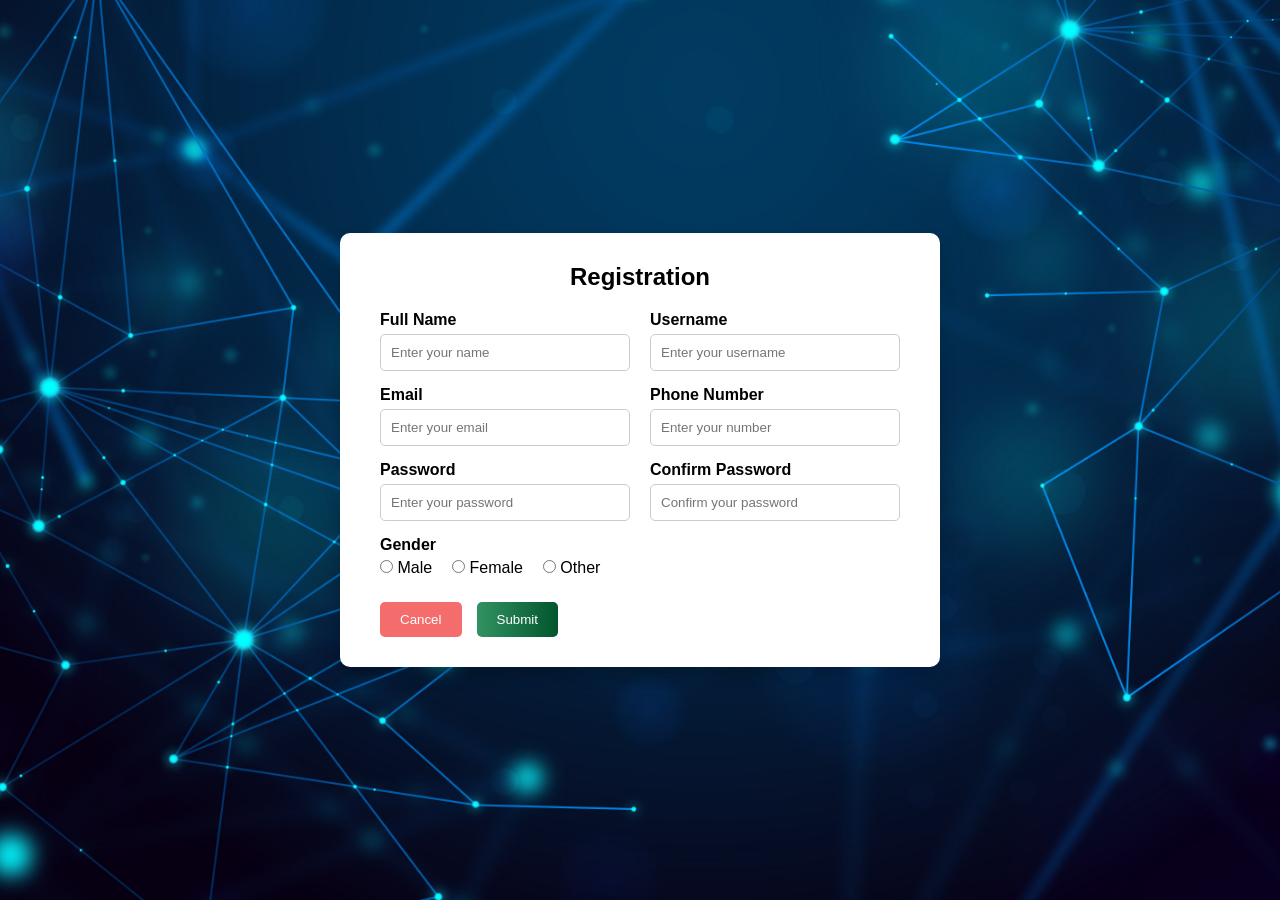
<file: Registration Form/index.html>
<!DOCTYPE html>
<html lang="en">
<head>
    <meta charset="UTF-8">
    <meta name="viewport" content="width=device-width, initial-scale=1.0">
    <title>Registration Form</title>
    <link rel="stylesheet" href="style.css">
</head>
<body>
    <div class="card">
        <h2>Registration</h2>
        <form>
            <div class="row">
                <div class="form-group">
                    <label for="fullname">Full Name</label>
                    <input type="text" id="fullname" placeholder="Enter your name">
                </div>
                <div class="form-group">
                    <label for="username">Username</label>
                    <input type="text" id="username" placeholder="Enter your username">
                </div>
            </div>

            <div class="row">
                <div class="form-group">
                    <label for="email">Email</label>
                    <input type="email" id="email" placeholder="Enter your email">
                </div>
                <div class="form-group">
                    <label for="phone">Phone Number</label>
                    <input type="text" id="phone" placeholder="Enter your number">
                </div>
            </div>

            <div class="row">
                <div class="form-group">
                    <label for="password">Password</label>
                    <input type="password" id="password" placeholder="Enter your password">
                </div>
                <div class="form-group">
                    <label for="confirm-password">Confirm Password</label>
                    <input type="password" id="confirm-password" placeholder="Confirm your password">
                </div>
            </div>

            <div class="gender-group">
                <label>Gender</label>
                <div class="gender-options">
                    <label><input type="radio" name="gender"> Male</label>
                    <label><input type="radio" name="gender"> Female</label>
                    <label><input type="radio" name="gender"> Other</label>
                </div>
            </div>

            <div class="button-group">
                <button type="reset" class="cancel-btn">Cancel</button>
                <button type="submit" class="submit-btn">Submit</button>
            </div>
        </form>
    </div>
</body>
</html>
</file>
<file: Registration Form/style.css>
* {
    margin: 0;
    padding: 0;
    box-sizing: border-box;
    font-family: Arial, sans-serif;
}

body {
    height: 100vh;
    display: flex;
    justify-content: center;
    align-items: center;
    background-image: url(assets/images/bg_image.jpg);
    background-repeat: no-repeat;
    background-size: cover;
    background-position: center;
}

.card {
    background-color: white;
    padding: 30px 40px;
    border-radius: 10px;
    box-shadow: 0 8px 16px rgba(0,0,0,0.2);
    width: 600px;
}

.card h2 {
    text-align: center;
    margin-bottom: 20px;
}

.row {
    display: flex;
    justify-content: space-between;
    gap: 20px;
    margin-bottom: 15px;
}

.form-group {
    flex: 1;
    display: flex;
    flex-direction: column;
}

label {
    font-weight: bold;
    margin-bottom: 5px;
}

input[type="text"],
input[type="email"],
input[type="password"] {
    padding: 10px;
    border: 1px solid #ccc;
    border-radius: 5px;
}

.gender-group {
    margin-bottom: 20px;
}

.gender-options {
    margin-top: 5px;
    display: flex;
    gap: 20px;
}

.gender-options label {
    font-weight: normal;
}

.button-group {
    display: flex;
    justify-content: left;
    gap: 15px;
}

.cancel-btn {
    padding: 10px 20px;
    background-color: #f56c6c;
    color: white;
    border: none;
    border-radius: 5px;
    cursor: pointer;
}

.submit-btn {
    padding: 10px 20px;
    background: linear-gradient(to right, #329262, #02562c);
    color: white;
    border: none;
    border-radius: 5px;
    cursor: pointer;
}

.cancel-btn:hover, .submit-btn:hover {
    opacity: 0.9;
}
</file>
